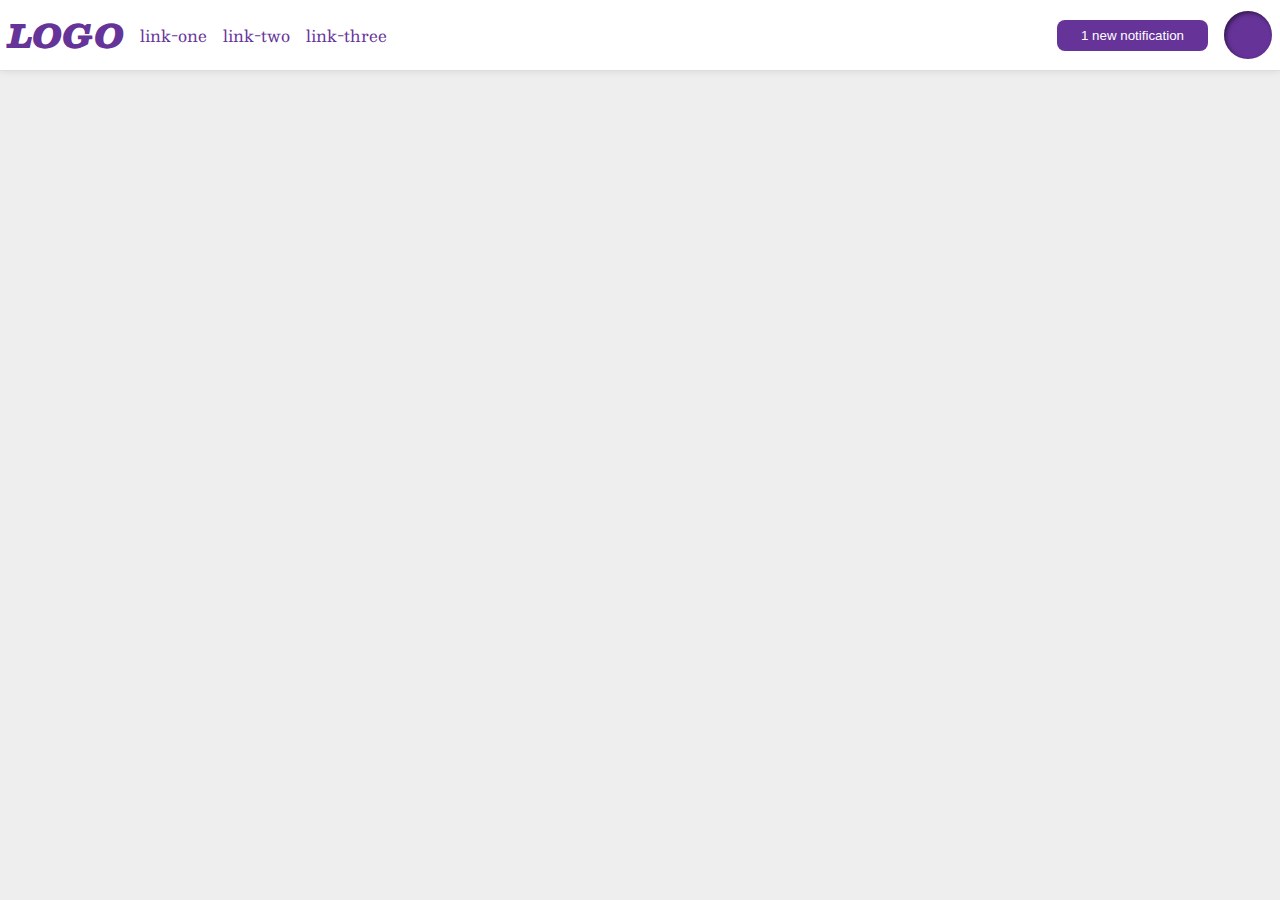
<file: flex/03-flex-header-2/index.html>
<!DOCTYPE html>
<html lang="en">
  <head>
    <meta charset="UTF-8">
    <meta http-equiv="X-UA-Compatible" content="IE=edge">
    <meta name="viewport" content="width=device-width, initial-scale=1.0">
    <title>Flex Header 2</title>
    <link rel="stylesheet" href="style.css">
  </head>
  <body>
    <div class="header">

      <div class="left">
        <div class="logo">
          LOGO
        </div>
        <ul class="links">
          <li><a href="https://google.com">link-one</a></li>
          <li><a href="https://google.com">link-two</a></li>
          <li><a href="https://google.com">link-three</a></li>
        </ul>
      </div>

      <div class="right">
        <button class="notifications">
          1 new notification
        </button>
        <div class="profile-image"></div>
      </div>
      
    </div>
  </body>
</html>
</file>
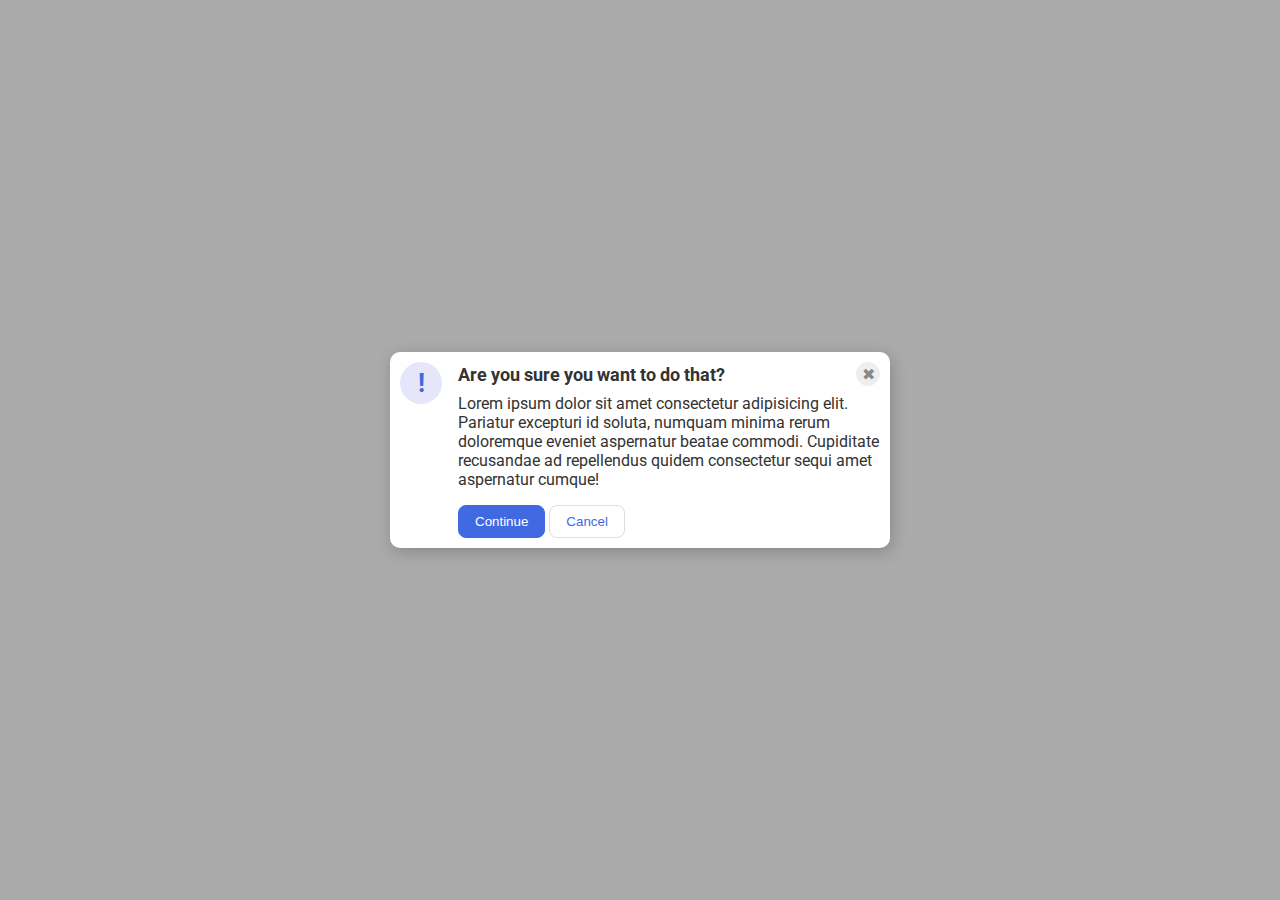
<file: flex/05-flex-modal/index.html>
<!DOCTYPE html>
<html lang="en">
  <head>
    <meta charset="UTF-8">
    <meta http-equiv="X-UA-Compatible" content="IE=edge">
    <meta name="viewport" content="width=device-width, initial-scale=1.0">
    <link rel="stylesheet" href="style.css">
    <title>Modal</title>
  </head>
  <body>
    <div class="modal">
        <div class="icon">!</div>

      <div class="right">
          <div class="header">Are you sure you want to do that?
            <button class="close-button">✖</button>
          </div>

        <div class="text">Lorem ipsum dolor sit amet consectetur adipisicing elit. Pariatur excepturi id soluta, numquam minima rerum doloremque eveniet aspernatur beatae commodi. Cupiditate recusandae ad repellendus quidem consectetur sequi amet aspernatur cumque!</div>
        <button class="continue">Continue</button>
        <button class="cancel">Cancel</button>
        
      </div>
    </div>
  </body>
</html>
</file>
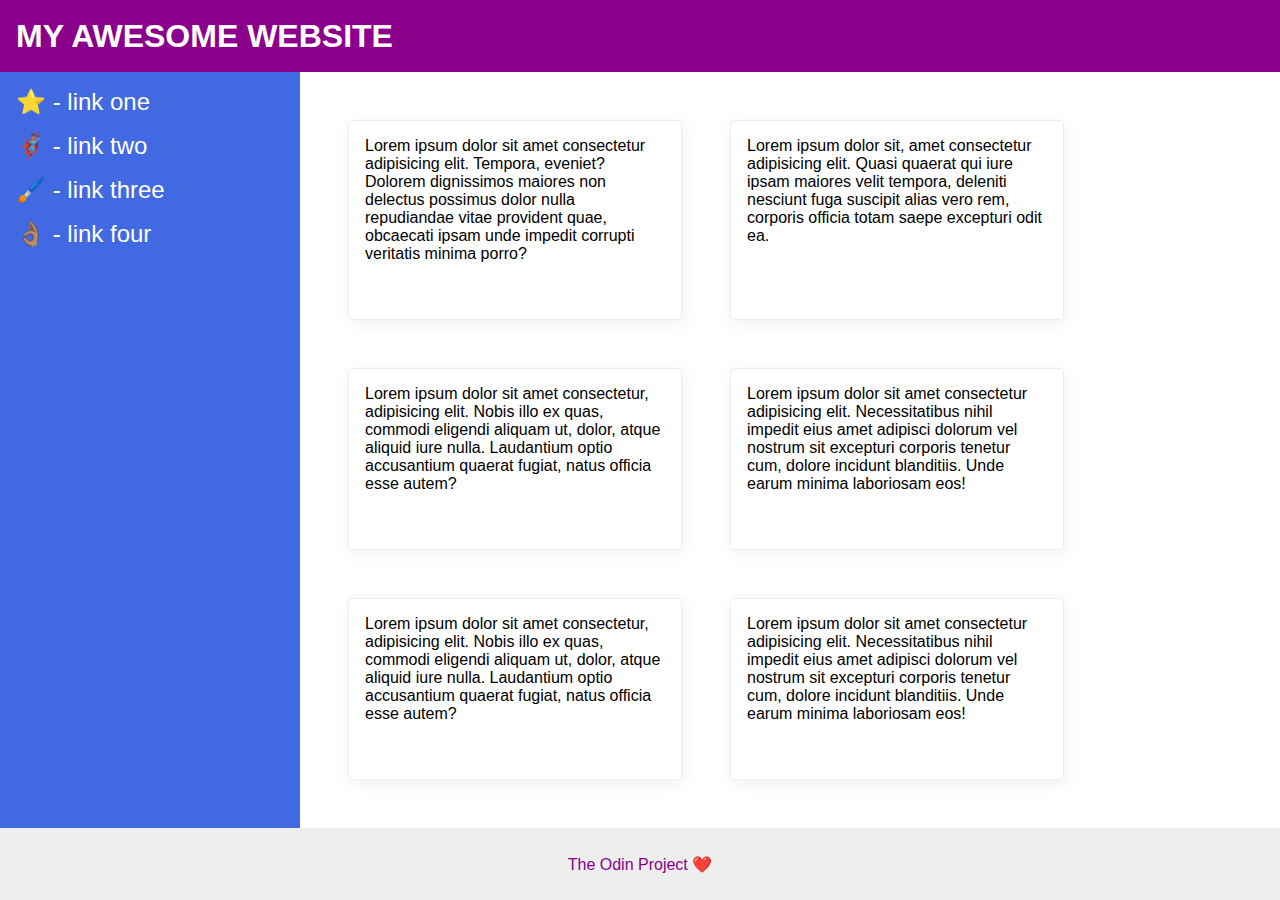
<file: flex/07-flex-layout-2/index.html>
<!DOCTYPE html>
<html lang="en">
  <head>
    <meta charset="UTF-8">
    <meta http-equiv="X-UA-Compatible" content="IE=edge">
    <meta name="viewport" content="width=device-width, initial-scale=1.0">
    <title>The Holy Grail</title>
    <link rel="stylesheet" href="style.css">
  </head>
  <body>
    <div class="header">
      MY AWESOME WEBSITE
    </div>
    
    <div class="content">
      <div class="sidebar">
        <ul>
          <li><a href="#">⭐ - link one</a></li>
          <li><a href="#">🦸🏽‍♂️ - link two</a></li>
          <li><a href="#">🖌️ - link three</a></li>
          <li><a href="#">👌🏽 - link four</a></li>
        </ul>
      </div>

      <div class="container">
        <div class="card">Lorem ipsum dolor sit amet consectetur adipisicing elit. Tempora, eveniet? Dolorem dignissimos maiores non delectus possimus dolor nulla repudiandae vitae provident quae, obcaecati ipsam unde impedit corrupti veritatis minima porro?</div>
        <div class="card">Lorem ipsum dolor sit, amet consectetur adipisicing elit. Quasi quaerat qui iure ipsam maiores velit tempora, deleniti nesciunt fuga suscipit alias vero rem, corporis officia totam saepe excepturi odit ea.</div>
        <div class="card">Lorem ipsum dolor sit amet consectetur, adipisicing elit. Nobis illo ex quas, commodi eligendi aliquam ut, dolor, atque aliquid iure nulla. Laudantium optio accusantium quaerat fugiat, natus officia esse autem?</div>
        <div class="card">Lorem ipsum dolor sit amet consectetur adipisicing elit. Necessitatibus nihil impedit eius amet adipisci dolorum vel nostrum sit excepturi corporis tenetur cum, dolore incidunt blanditiis. Unde earum minima laboriosam eos!</div>
        <div class="card">Lorem ipsum dolor sit amet consectetur, adipisicing elit. Nobis illo ex quas, commodi eligendi aliquam ut, dolor, atque aliquid iure nulla. Laudantium optio accusantium quaerat fugiat, natus officia esse autem?</div>
        <div class="card">Lorem ipsum dolor sit amet consectetur adipisicing elit. Necessitatibus nihil impedit eius amet adipisci dolorum vel nostrum sit excepturi corporis tenetur cum, dolore incidunt blanditiis. Unde earum minima laboriosam eos!</div>
      </div>
    </div>

    <div class="footer">
      The Odin Project ❤️
    </div>
  </body>
</html>
</file>
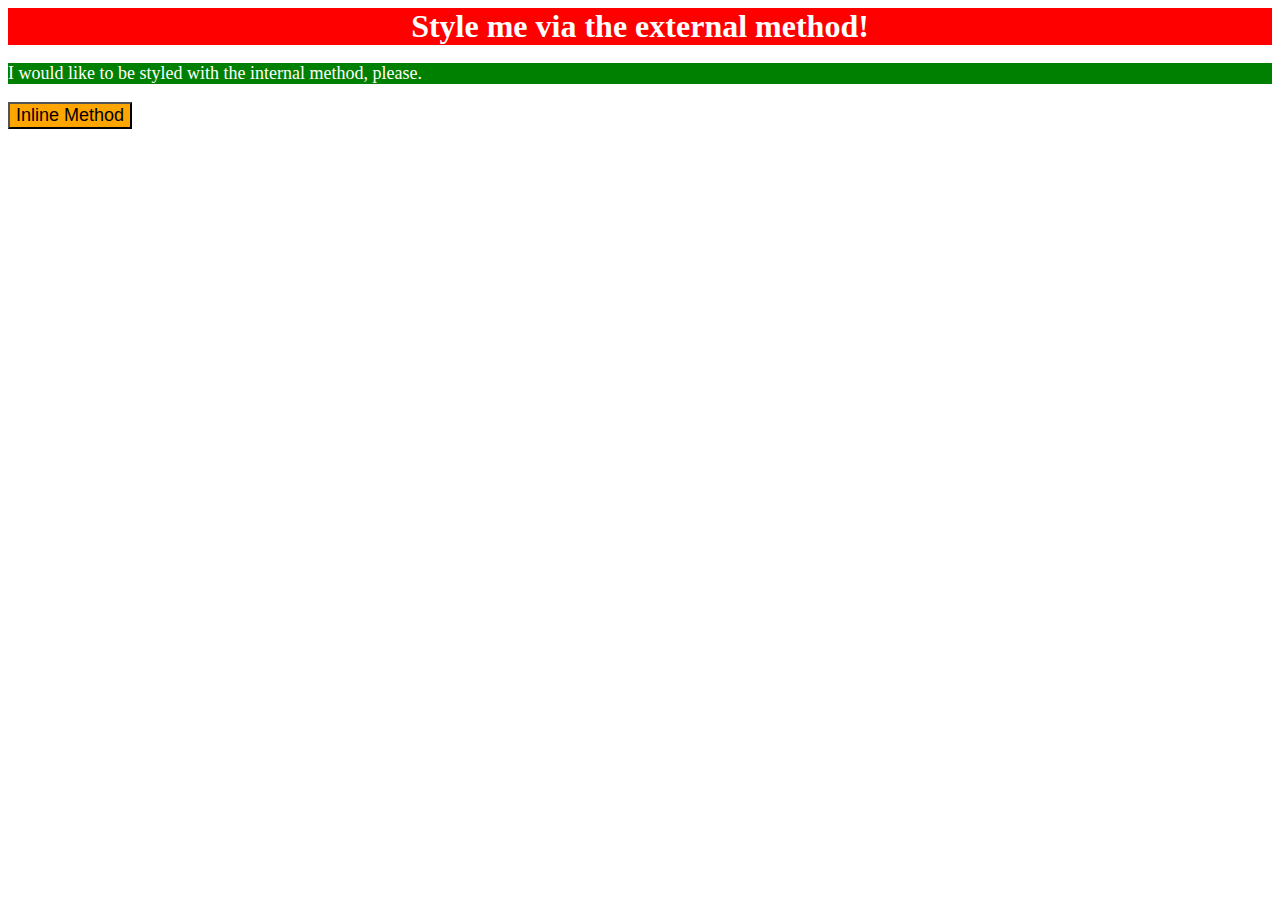
<file: foundations/01-css-methods/index.html>
<!DOCTYPE html>
<html lang="en">
  <head>
    <meta charset="UTF-8">
    <meta http-equiv="X-UA-Compatible" content="IE=edge">
    <meta name="viewport" content="width=device-width, initial-scale=1.0">
    <link rel="stylesheet" href="./style.css">
    <title>Methods for Adding CSS</title>
  </head>

  <style>
    p {
      background-color: green;
      color: white;
      font-size: 18px;
    }
  </style>
  <body>
    <div>Style me via the external method!</div>
    <p>I would like to be styled with the internal method, please.</p>
    <button style="background-color: orange; font-size: 18px;">Inline Method</button>
  </body>
</html>
</file>
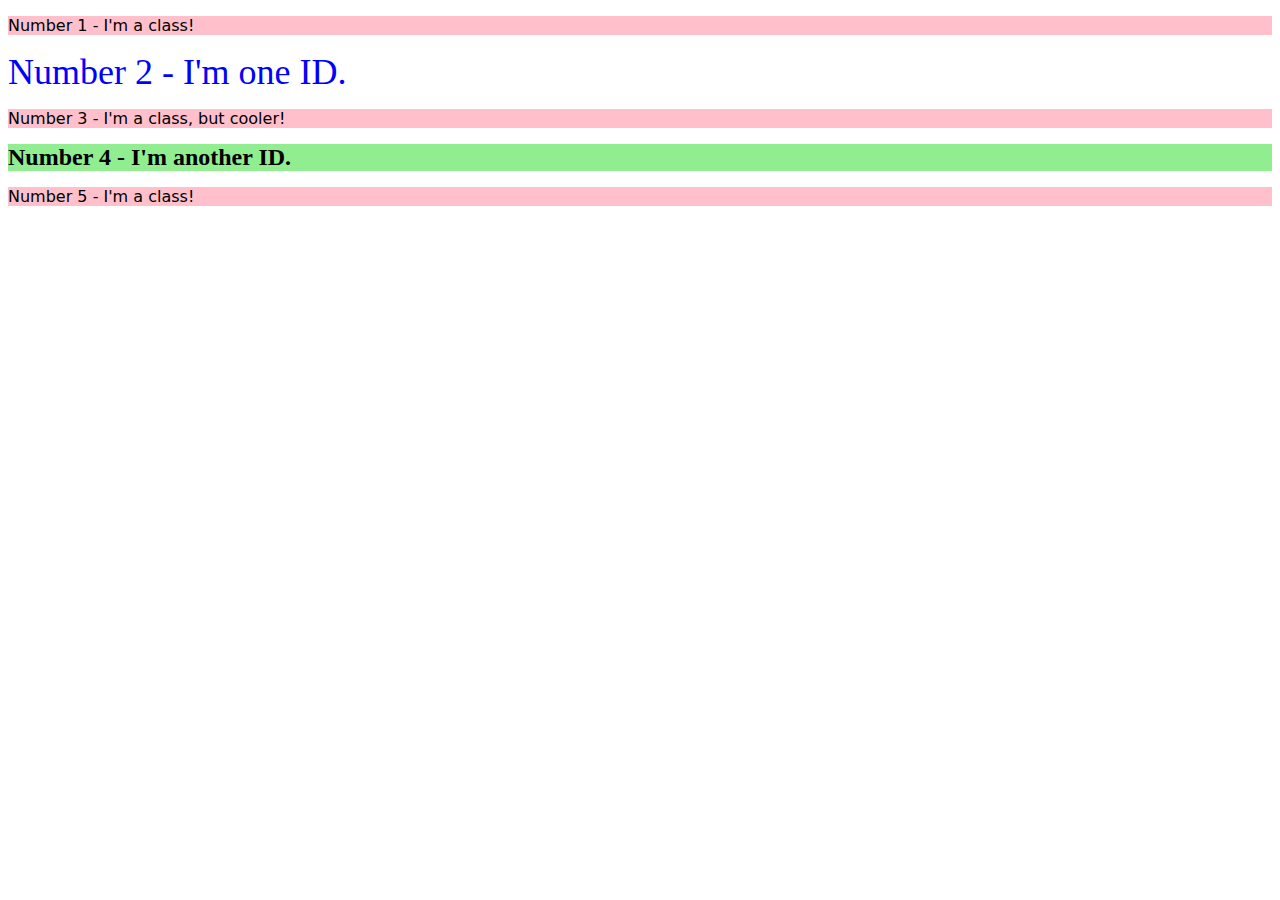
<file: foundations/02-class-id-selectors/index.html>
<!DOCTYPE html>
<html lang="en">
  <head>
    <meta charset="UTF-8">
    <meta http-equiv="X-UA-Compatible" content="IE=edge">
    <meta name="viewport" content="width=device-width, initial-scale=1.0">
    <title>Class and ID Selectors</title>
    <link rel="stylesheet" href="style.css">
  </head>
  <body>
    <p class="odd">Number 1 - I'm a class!</p>
    <div id="second">Number 2 - I'm one ID.</div>
    <p class="odd" class="third">Number 3 - I'm a class, but cooler!</p>
    <div id="fourth">Number 4 - I'm another ID.</div>
    <p class="odd">Number 5 - I'm a class!</p>
  </body>
</html>
</file>
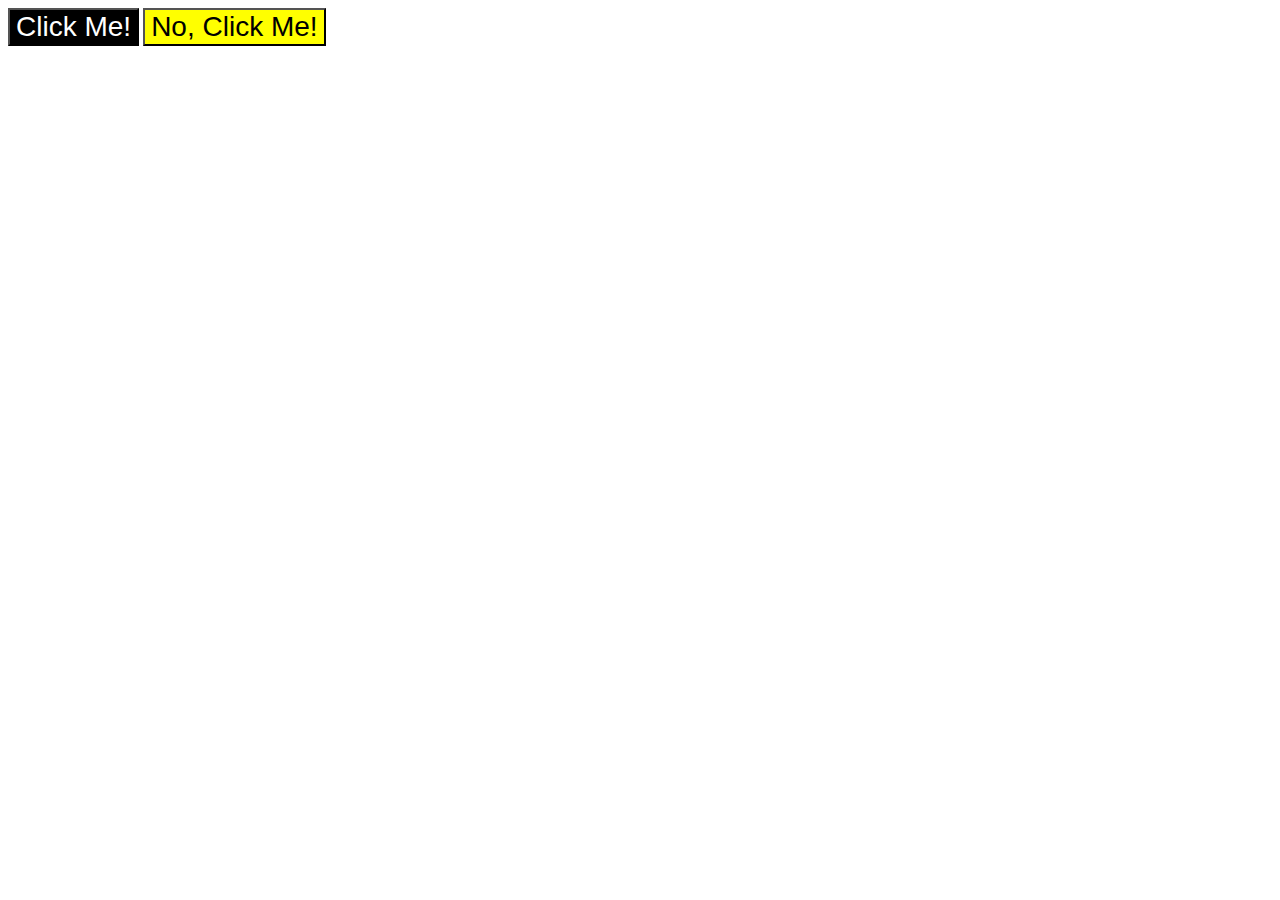
<file: foundations/03-grouping-selectors/index.html>
<!DOCTYPE html>
<html lang="en">
  <head>
    <meta charset="UTF-8">
    <meta http-equiv="X-UA-Compatible" content="IE=edge">
    <meta name="viewport" content="width=device-width, initial-scale=1.0">
    <title>Grouping Selectors</title>
    <link rel="stylesheet" href="style.css">
  </head>
  <body>
    <button class="first">Click Me!</button>
    <button class="second">No, Click Me!</button>
  </body>
</html>
</file>
<file: flex/03-flex-header-2/style.css>
/* this is some magical font-importing.  
you'll learn about it later. */
@import url('https://fonts.googleapis.com/css2?family=Besley:ital,wght@0,400;1,900&display=swap');

body {
  margin: 0;
  background: #eee;
  font-family: Besley, serif;
}

.header {
  background: white;
  border-bottom: 1px solid #ddd;
  box-shadow: 0 0 8px rgba(0,0,0,.1);
  justify-content: space-between;
  padding: 8px;
}

.profile-image {
  background: rebeccapurple;
  box-shadow: inset 2px 2px 4px rgba(0,0,0,.5);
  border-radius: 50%;
  width: 48px;
  height: 48px;
}

.logo {
  color: rebeccapurple;
  font-size: 32px;
  font-weight: 900;
  font-style: italic;
}

button {
  border: none;
  border-radius: 8px;
  background: rebeccapurple;
  color: white;
  padding: 8px 24px;
}

a {
  /* this removes the line under our links */
  text-decoration: none;
  color: rebeccapurple;
}

ul {
  list-style-type: none;
  margin: 0;
  padding: 0;
}

.left, .right, .header, ul {
  display: flex;
}

.left, .right {
  align-items: center;
}

.left, .right, ul {
  gap: 16px;
}
</file>
<file: flex/05-flex-modal/style.css>
@import url('https://fonts.googleapis.com/css2?family=Roboto:wght@400;700&display=swap');

html, body {
  height: 100%;
}

body {
  font-family: Roboto, sans-serif;
  margin: 0;
  background: #aaa;
  color: #333;
  /* I'll give you this one for free lol */
  display: flex;
  align-items: center;
  justify-content: center;
}

.modal {
  background: white;
  width: 480px;
  border-radius: 10px;
  box-shadow: 2px 4px 16px rgba(0,0,0,.2);

  display: flex;
  padding: 10px;
  gap: 16px;
}

.icon {
  color: royalblue;
  font-size: 26px;
  font-weight: 700;
  background: lavender;
  width: 42px;
  height: 42px;
  border-radius: 50%;
  display: flex;
  align-items: center;
  justify-content: center;

  flex-shrink: 0;
}

.close-button {
  background: #eee;
  border-radius: 50%;
  color: #888;
  font-weight: 400;
  font-size: 16px;
  height: 24px;
  width: 24px;
  display: flex;
  align-items: center;
  justify-content: center;
  border: 1px solid #eee;
  padding: 0;

}

button {
  cursor: pointer;
  padding: 8px 16px;
  border-radius: 8px;
}

button.continue {
  background: royalblue;
  border: 1px solid royalblue;
  color: white;
}

button.cancel {
  background: white;
  border: 1px solid #ddd;
  color: royalblue;
}

.header {
  font-weight: 700;
  font-size: 18px;
  margin-bottom: 8px;

  display: flex;
  flex-flow: row wrap;
  align-items: center;
  justify-content: space-between;
}

.text {
  margin-bottom: 16px;
}
</file>
<file: flex/07-flex-layout-2/style.css>
body {
  font-family: -apple-system, BlinkMacSystemFont, 'Segoe UI', Roboto, Oxygen, Ubuntu, Cantarell, 'Open Sans', 'Helvetica Neue', sans-serif;
  margin: 0;
  min-height: 100vh;

  /* added */
  display: flex;
  flex-direction: column;
}

.header {
  height: 72px;
  background: darkmagenta;
  color: white;

  /* added */
  display: flex;
  font-size: 32px;
  font-weight: 900;
  align-items: center;
  padding: 0 16px;
}

.footer {
  height: 72px;
  background: #eee;
  color: darkmagenta;

  /* added */
  display: flex;
  align-items: center;
  justify-content: center;
}

.sidebar {
  width: 300px;
  background: royalblue;
  box-sizing: border-box;

  /* added */
  flex-shrink: 0;
  padding: 16px;
}

.card {
  border: 1px solid #eee;
  box-shadow: 2px 4px 16px rgba(0,0,0,.06);
  border-radius: 4px;

  /* added */
  padding: 16px;
  width: 300px;
}


/* added */

.content {
  display: flex;
  flex: 1;
}

.container {
  display: flex;
  flex-wrap: wrap;
  gap: 48px;
  padding: 48px;
}

ul {
  list-style-type: none;
  margin: 0;
  padding: 0;
}

li {
  margin-bottom: 16px;
}

a {
  color: white;
  font-size: 24px;
  text-decoration: none;
}
</file>
<file: foundations/01-css-methods/style.css>
div {
    background-color: red;
    font-size: 32px;
    text-align: center;
    font-weight: bold;
    color: white;
}
</file>
<file: foundations/02-class-id-selectors/style.css>
.odd {
    background-color: pink;
    font-family: Verdana, 'DejaVu Sans', sans-serif;
}

#second {
    color: blue;
    font-size: 36px;
}

.third {
    font-size: 24px;
}

#fourth {
    background-color: lightgreen;
    font-size: 24px;
    font-weight: bold;
}
</file>
<file: foundations/03-grouping-selectors/style.css>
.first {
    background-color: black;
    color: white;
}

.second {
    background-color: yellow;
}

.first, .second {
    font-size: 28px;
    font-family: Helvetica, "Times New Roman", sans-serif;
}
</file>
